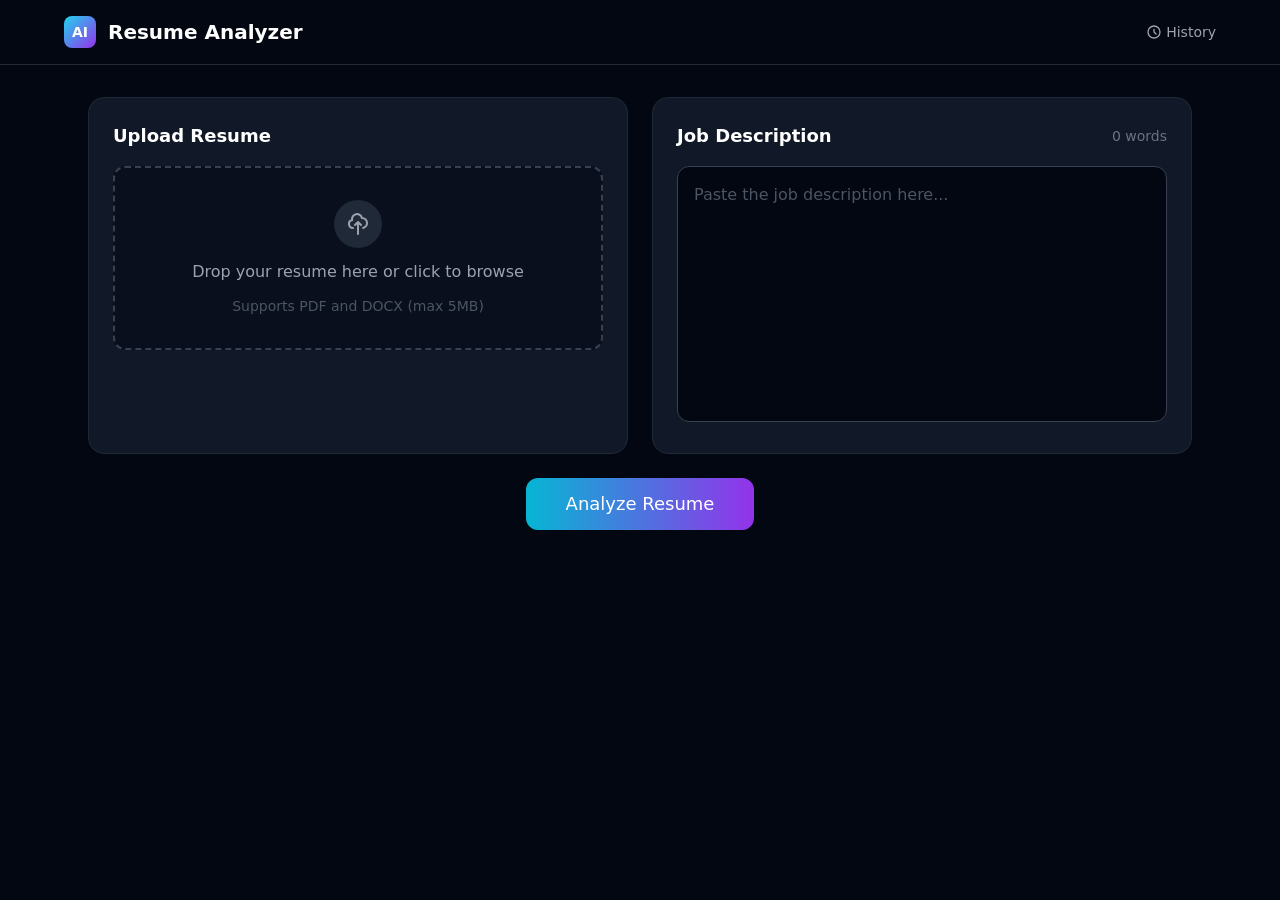
<file: index.html>
<!DOCTYPE html>
<html lang="en">
  <head>
    <meta charset="UTF-8" />
    <link rel="icon" type="image/svg+xml" href="/vite.svg" />
    <meta name="viewport" content="width=device-width, initial-scale=1.0" />
    <title>AI Resume Analyzer</title>
    <script type="module" crossorigin src="/assets/index-Db-ZfuJk.js"></script>
    <link rel="stylesheet" crossorigin href="/assets/index-BGLpv--l.css">
  </head>
  <body class="bg-gray-950 text-gray-100">
    <div id="root"></div>
  </body>
</html>
</file>
<file: assets/index-BGLpv--l.css>
*,:before,:after{--tw-border-spacing-x: 0;--tw-border-spacing-y: 0;--tw-translate-x: 0;--tw-translate-y: 0;--tw-rotate: 0;--tw-skew-x: 0;--tw-skew-y: 0;--tw-scale-x: 1;--tw-scale-y: 1;--tw-pan-x: ;--tw-pan-y: ;--tw-pinch-zoom: ;--tw-scroll-snap-strictness: proximity;--tw-gradient-from-position: ;--tw-gradient-via-position: ;--tw-gradient-to-position: ;--tw-ordinal: ;--tw-slashed-zero: ;--tw-numeric-figure: ;--tw-numeric-spacing: ;--tw-numeric-fraction: ;--tw-ring-inset: ;--tw-ring-offset-width: 0px;--tw-ring-offset-color: #fff;--tw-ring-color: rgb(59 130 246 / .5);--tw-ring-offset-shadow: 0 0 #0000;--tw-ring-shadow: 0 0 #0000;--tw-shadow: 0 0 #0000;--tw-shadow-colored: 0 0 #0000;--tw-blur: ;--tw-brightness: ;--tw-contrast: ;--tw-grayscale: ;--tw-hue-rotate: ;--tw-invert: ;--tw-saturate: ;--tw-sepia: ;--tw-drop-shadow: ;--tw-backdrop-blur: ;--tw-backdrop-brightness: ;--tw-backdrop-contrast: ;--tw-backdrop-grayscale: ;--tw-backdrop-hue-rotate: ;--tw-backdrop-invert: ;--tw-backdrop-opacity: ;--tw-backdrop-saturate: ;--tw-backdrop-sepia: ;--tw-contain-size: ;--tw-contain-layout: ;--tw-contain-paint: ;--tw-contain-style: }::backdrop{--tw-border-spacing-x: 0;--tw-border-spacing-y: 0;--tw-translate-x: 0;--tw-translate-y: 0;--tw-rotate: 0;--tw-skew-x: 0;--tw-skew-y: 0;--tw-scale-x: 1;--tw-scale-y: 1;--tw-pan-x: ;--tw-pan-y: ;--tw-pinch-zoom: ;--tw-scroll-snap-strictness: proximity;--tw-gradient-from-position: ;--tw-gradient-via-position: ;--tw-gradient-to-position: ;--tw-ordinal: ;--tw-slashed-zero: ;--tw-numeric-figure: ;--tw-numeric-spacing: ;--tw-numeric-fraction: ;--tw-ring-inset: ;--tw-ring-offset-width: 0px;--tw-ring-offset-color: #fff;--tw-ring-color: rgb(59 130 246 / .5);--tw-ring-offset-shadow: 0 0 #0000;--tw-ring-shadow: 0 0 #0000;--tw-shadow: 0 0 #0000;--tw-shadow-colored: 0 0 #0000;--tw-blur: ;--tw-brightness: ;--tw-contrast: ;--tw-grayscale: ;--tw-hue-rotate: ;--tw-invert: ;--tw-saturate: ;--tw-sepia: ;--tw-drop-shadow: ;--tw-backdrop-blur: ;--tw-backdrop-brightness: ;--tw-backdrop-contrast: ;--tw-backdrop-grayscale: ;--tw-backdrop-hue-rotate: ;--tw-backdrop-invert: ;--tw-backdrop-opacity: ;--tw-backdrop-saturate: ;--tw-backdrop-sepia: ;--tw-contain-size: ;--tw-contain-layout: ;--tw-contain-paint: ;--tw-contain-style: }*,:before,:after{box-sizing:border-box;border-width:0;border-style:solid;border-color:#e5e7eb}:before,:after{--tw-content: ""}html,:host{line-height:1.5;-webkit-text-size-adjust:100%;-moz-tab-size:4;-o-tab-size:4;tab-size:4;font-family:ui-sans-serif,system-ui,sans-serif,"Apple Color Emoji","Segoe UI Emoji",Segoe UI Symbol,"Noto Color Emoji";font-feature-settings:normal;font-variation-settings:normal;-webkit-tap-highlight-color:transparent}body{margin:0;line-height:inherit}hr{height:0;color:inherit;border-top-width:1px}abbr:where([title]){-webkit-text-decoration:underline dotted;text-decoration:underline dotted}h1,h2,h3,h4,h5,h6{font-size:inherit;font-weight:inherit}a{color:inherit;text-decoration:inherit}b,strong{font-weight:bolder}code,kbd,samp,pre{font-family:ui-monospace,SFMono-Regular,Menlo,Monaco,Consolas,Liberation Mono,Courier New,monospace;font-feature-settings:normal;font-variation-settings:normal;font-size:1em}small{font-size:80%}sub,sup{font-size:75%;line-height:0;position:relative;vertical-align:baseline}sub{bottom:-.25em}sup{top:-.5em}table{text-indent:0;border-color:inherit;border-collapse:collapse}button,input,optgroup,select,textarea{font-family:inherit;font-feature-settings:inherit;font-variation-settings:inherit;font-size:100%;font-weight:inherit;line-height:inherit;letter-spacing:inherit;color:inherit;margin:0;padding:0}button,select{text-transform:none}button,input:where([type=button]),input:where([type=reset]),input:where([type=submit]){-webkit-appearance:button;background-color:transparent;background-image:none}:-moz-focusring{outline:auto}:-moz-ui-invalid{box-shadow:none}progress{vertical-align:baseline}::-webkit-inner-spin-button,::-webkit-outer-spin-button{height:auto}[type=search]{-webkit-appearance:textfield;outline-offset:-2px}::-webkit-search-decoration{-webkit-appearance:none}::-webkit-file-upload-button{-webkit-appearance:button;font:inherit}summary{display:list-item}blockquote,dl,dd,h1,h2,h3,h4,h5,h6,hr,figure,p,pre{margin:0}fieldset{margin:0;padding:0}legend{padding:0}ol,ul,menu{list-style:none;margin:0;padding:0}dialog{padding:0}textarea{resize:vertical}input::-moz-placeholder,textarea::-moz-placeholder{opacity:1;color:#9ca3af}input::placeholder,textarea::placeholder{opacity:1;color:#9ca3af}button,[role=button]{cursor:pointer}:disabled{cursor:default}img,svg,video,canvas,audio,iframe,embed,object{display:block;vertical-align:middle}img,video{max-width:100%;height:auto}[hidden]:where(:not([hidden=until-found])){display:none}.\!container{width:100%!important}.container{width:100%}@media (min-width: 640px){.\!container{max-width:640px!important}.container{max-width:640px}}@media (min-width: 768px){.\!container{max-width:768px!important}.container{max-width:768px}}@media (min-width: 1024px){.\!container{max-width:1024px!important}.container{max-width:1024px}}@media (min-width: 1280px){.\!container{max-width:1280px!important}.container{max-width:1280px}}@media (min-width: 1536px){.\!container{max-width:1536px!important}.container{max-width:1536px}}.fixed{position:fixed}.absolute{position:absolute}.relative{position:relative}.inset-0{top:0;right:0;bottom:0;left:0}.-right-3{right:-.75rem}.-right-4{right:-1rem}.-top-2{top:-.5rem}.top-8{top:2rem}.z-10{z-index:10}.z-50{z-index:50}.mx-4{margin-left:1rem;margin-right:1rem}.mx-auto{margin-left:auto;margin-right:auto}.mb-0\.5{margin-bottom:.125rem}.mb-1{margin-bottom:.25rem}.mb-2{margin-bottom:.5rem}.mb-3{margin-bottom:.75rem}.mb-4{margin-bottom:1rem}.mb-6{margin-bottom:1.5rem}.ml-1{margin-left:.25rem}.mr-2{margin-right:.5rem}.mt-1{margin-top:.25rem}.mt-2{margin-top:.5rem}.mt-6{margin-top:1.5rem}.block{display:block}.flex{display:flex}.inline-flex{display:inline-flex}.grid{display:grid}.hidden{display:none}.h-1\.5{height:.375rem}.h-12{height:3rem}.h-2{height:.5rem}.h-4{height:1rem}.h-48{height:12rem}.h-5{height:1.25rem}.h-6{height:1.5rem}.h-64{height:16rem}.h-8{height:2rem}.h-full{height:100%}.max-h-\[60vh\]{max-height:60vh}.min-h-screen{min-height:100vh}.w-1\.5{width:.375rem}.w-12{width:3rem}.w-2{width:.5rem}.w-24{width:6rem}.w-4{width:1rem}.w-5{width:1.25rem}.w-6{width:1.5rem}.w-8{width:2rem}.w-full{width:100%}.min-w-0{min-width:0px}.max-w-6xl{max-width:72rem}.max-w-lg{max-width:32rem}.flex-shrink-0{flex-shrink:0}.-rotate-90{--tw-rotate: -90deg;transform:translate(var(--tw-translate-x),var(--tw-translate-y)) rotate(var(--tw-rotate)) skew(var(--tw-skew-x)) skewY(var(--tw-skew-y)) scaleX(var(--tw-scale-x)) scaleY(var(--tw-scale-y))}.transform{transform:translate(var(--tw-translate-x),var(--tw-translate-y)) rotate(var(--tw-rotate)) skew(var(--tw-skew-x)) skewY(var(--tw-skew-y)) scaleX(var(--tw-scale-x)) scaleY(var(--tw-scale-y))}@keyframes spin{to{transform:rotate(360deg)}}.animate-spin{animation:spin 1s linear infinite}.cursor-pointer{cursor:pointer}.resize-none{resize:none}.resize-y{resize:vertical}.grid-cols-1{grid-template-columns:repeat(1,minmax(0,1fr))}.flex-col{flex-direction:column}.flex-wrap{flex-wrap:wrap}.items-start{align-items:flex-start}.items-center{align-items:center}.justify-center{justify-content:center}.justify-between{justify-content:space-between}.gap-1{gap:.25rem}.gap-1\.5{gap:.375rem}.gap-2{gap:.5rem}.gap-3{gap:.75rem}.gap-4{gap:1rem}.gap-6{gap:1.5rem}.space-y-1>:not([hidden])~:not([hidden]){--tw-space-y-reverse: 0;margin-top:calc(.25rem * calc(1 - var(--tw-space-y-reverse)));margin-bottom:calc(.25rem * var(--tw-space-y-reverse))}.space-y-2>:not([hidden])~:not([hidden]){--tw-space-y-reverse: 0;margin-top:calc(.5rem * calc(1 - var(--tw-space-y-reverse)));margin-bottom:calc(.5rem * var(--tw-space-y-reverse))}.space-y-3>:not([hidden])~:not([hidden]){--tw-space-y-reverse: 0;margin-top:calc(.75rem * calc(1 - var(--tw-space-y-reverse)));margin-bottom:calc(.75rem * var(--tw-space-y-reverse))}.space-y-4>:not([hidden])~:not([hidden]){--tw-space-y-reverse: 0;margin-top:calc(1rem * calc(1 - var(--tw-space-y-reverse)));margin-bottom:calc(1rem * var(--tw-space-y-reverse))}.space-y-5>:not([hidden])~:not([hidden]){--tw-space-y-reverse: 0;margin-top:calc(1.25rem * calc(1 - var(--tw-space-y-reverse)));margin-bottom:calc(1.25rem * var(--tw-space-y-reverse))}.space-y-6>:not([hidden])~:not([hidden]){--tw-space-y-reverse: 0;margin-top:calc(1.5rem * calc(1 - var(--tw-space-y-reverse)));margin-bottom:calc(1.5rem * var(--tw-space-y-reverse))}.space-y-8>:not([hidden])~:not([hidden]){--tw-space-y-reverse: 0;margin-top:calc(2rem * calc(1 - var(--tw-space-y-reverse)));margin-bottom:calc(2rem * var(--tw-space-y-reverse))}.self-start{align-self:flex-start}.overflow-hidden{overflow:hidden}.overflow-y-auto{overflow-y:auto}.truncate{overflow:hidden;text-overflow:ellipsis;white-space:nowrap}.rounded{border-radius:.25rem}.rounded-2xl{border-radius:1rem}.rounded-full{border-radius:9999px}.rounded-lg{border-radius:.5rem}.rounded-xl{border-radius:.75rem}.border{border-width:1px}.border-2{border-width:2px}.border-b{border-bottom-width:1px}.border-dashed{border-style:dashed}.border-blue-800{--tw-border-opacity: 1;border-color:rgb(30 64 175 / var(--tw-border-opacity, 1))}.border-cyan-400{--tw-border-opacity: 1;border-color:rgb(34 211 238 / var(--tw-border-opacity, 1))}.border-cyan-800{--tw-border-opacity: 1;border-color:rgb(21 94 117 / var(--tw-border-opacity, 1))}.border-emerald-800{--tw-border-opacity: 1;border-color:rgb(6 95 70 / var(--tw-border-opacity, 1))}.border-gray-700{--tw-border-opacity: 1;border-color:rgb(55 65 81 / var(--tw-border-opacity, 1))}.border-gray-800{--tw-border-opacity: 1;border-color:rgb(31 41 55 / var(--tw-border-opacity, 1))}.border-green-800{--tw-border-opacity: 1;border-color:rgb(22 101 52 / var(--tw-border-opacity, 1))}.border-orange-800{--tw-border-opacity: 1;border-color:rgb(154 52 18 / var(--tw-border-opacity, 1))}.border-pink-800{--tw-border-opacity: 1;border-color:rgb(157 23 77 / var(--tw-border-opacity, 1))}.border-purple-800{--tw-border-opacity: 1;border-color:rgb(107 33 168 / var(--tw-border-opacity, 1))}.border-red-800{--tw-border-opacity: 1;border-color:rgb(153 27 27 / var(--tw-border-opacity, 1))}.border-red-900{--tw-border-opacity: 1;border-color:rgb(127 29 29 / var(--tw-border-opacity, 1))}.border-yellow-800{--tw-border-opacity: 1;border-color:rgb(133 77 14 / var(--tw-border-opacity, 1))}.bg-black\/60{background-color:#0009}.bg-blue-950\/50{background-color:#17255480}.bg-cyan-500{--tw-bg-opacity: 1;background-color:rgb(6 182 212 / var(--tw-bg-opacity, 1))}.bg-cyan-950\/30{background-color:#0833444d}.bg-cyan-950\/50{background-color:#08334480}.bg-emerald-950\/50{background-color:#022c2280}.bg-gray-700{--tw-bg-opacity: 1;background-color:rgb(55 65 81 / var(--tw-bg-opacity, 1))}.bg-gray-800{--tw-bg-opacity: 1;background-color:rgb(31 41 55 / var(--tw-bg-opacity, 1))}.bg-gray-800\/50{background-color:#1f293780}.bg-gray-900{--tw-bg-opacity: 1;background-color:rgb(17 24 39 / var(--tw-bg-opacity, 1))}.bg-gray-950{--tw-bg-opacity: 1;background-color:rgb(3 7 18 / var(--tw-bg-opacity, 1))}.bg-gray-950\/50{background-color:#03071280}.bg-green-400{--tw-bg-opacity: 1;background-color:rgb(74 222 128 / var(--tw-bg-opacity, 1))}.bg-green-950\/50{background-color:#052e1680}.bg-orange-950\/50{background-color:#43140780}.bg-pink-950\/50{background-color:#50072480}.bg-purple-950\/50{background-color:#3b076480}.bg-red-400{--tw-bg-opacity: 1;background-color:rgb(248 113 113 / var(--tw-bg-opacity, 1))}.bg-red-950\/50{background-color:#450a0a80}.bg-yellow-950\/50{background-color:#42200680}.bg-gradient-to-br{background-image:linear-gradient(to bottom right,var(--tw-gradient-stops))}.bg-gradient-to-r{background-image:linear-gradient(to right,var(--tw-gradient-stops))}.from-cyan-400{--tw-gradient-from: #22d3ee var(--tw-gradient-from-position);--tw-gradient-to: rgb(34 211 238 / 0) var(--tw-gradient-to-position);--tw-gradient-stops: var(--tw-gradient-from), var(--tw-gradient-to)}.from-cyan-500{--tw-gradient-from: #06b6d4 var(--tw-gradient-from-position);--tw-gradient-to: rgb(6 182 212 / 0) var(--tw-gradient-to-position);--tw-gradient-stops: var(--tw-gradient-from), var(--tw-gradient-to)}.to-purple-500{--tw-gradient-to: #a855f7 var(--tw-gradient-to-position)}.to-purple-600{--tw-gradient-to: #9333ea var(--tw-gradient-to-position)}.p-2{padding:.5rem}.p-3{padding:.75rem}.p-4{padding:1rem}.p-5{padding:1.25rem}.p-6{padding:1.5rem}.p-8{padding:2rem}.px-1\.5{padding-left:.375rem;padding-right:.375rem}.px-10{padding-left:2.5rem;padding-right:2.5rem}.px-2{padding-left:.5rem;padding-right:.5rem}.px-2\.5{padding-left:.625rem;padding-right:.625rem}.px-3{padding-left:.75rem;padding-right:.75rem}.px-4{padding-left:1rem;padding-right:1rem}.px-6{padding-left:1.5rem;padding-right:1.5rem}.py-0\.5{padding-top:.125rem;padding-bottom:.125rem}.py-1{padding-top:.25rem;padding-bottom:.25rem}.py-1\.5{padding-top:.375rem;padding-bottom:.375rem}.py-2{padding-top:.5rem;padding-bottom:.5rem}.py-3{padding-top:.75rem;padding-bottom:.75rem}.py-4{padding-top:1rem;padding-bottom:1rem}.py-8{padding-top:2rem;padding-bottom:2rem}.pt-20{padding-top:5rem}.text-left{text-align:left}.text-center{text-align:center}.text-right{text-align:right}.text-4xl{font-size:2.25rem;line-height:2.5rem}.text-\[10px\]{font-size:10px}.text-lg{font-size:1.125rem;line-height:1.75rem}.text-sm{font-size:.875rem;line-height:1.25rem}.text-xl{font-size:1.25rem;line-height:1.75rem}.text-xs{font-size:.75rem;line-height:1rem}.font-bold{font-weight:700}.font-medium{font-weight:500}.font-semibold{font-weight:600}.leading-relaxed{line-height:1.625}.text-blue-400{--tw-text-opacity: 1;color:rgb(96 165 250 / var(--tw-text-opacity, 1))}.text-cyan-400{--tw-text-opacity: 1;color:rgb(34 211 238 / var(--tw-text-opacity, 1))}.text-emerald-400{--tw-text-opacity: 1;color:rgb(52 211 153 / var(--tw-text-opacity, 1))}.text-gray-100{--tw-text-opacity: 1;color:rgb(243 244 246 / var(--tw-text-opacity, 1))}.text-gray-200{--tw-text-opacity: 1;color:rgb(229 231 235 / var(--tw-text-opacity, 1))}.text-gray-300{--tw-text-opacity: 1;color:rgb(209 213 219 / var(--tw-text-opacity, 1))}.text-gray-400{--tw-text-opacity: 1;color:rgb(156 163 175 / var(--tw-text-opacity, 1))}.text-gray-500{--tw-text-opacity: 1;color:rgb(107 114 128 / var(--tw-text-opacity, 1))}.text-gray-600{--tw-text-opacity: 1;color:rgb(75 85 99 / var(--tw-text-opacity, 1))}.text-gray-700{--tw-text-opacity: 1;color:rgb(55 65 81 / var(--tw-text-opacity, 1))}.text-green-400{--tw-text-opacity: 1;color:rgb(74 222 128 / var(--tw-text-opacity, 1))}.text-orange-400{--tw-text-opacity: 1;color:rgb(251 146 60 / var(--tw-text-opacity, 1))}.text-pink-400{--tw-text-opacity: 1;color:rgb(244 114 182 / var(--tw-text-opacity, 1))}.text-purple-400{--tw-text-opacity: 1;color:rgb(192 132 252 / var(--tw-text-opacity, 1))}.text-red-400{--tw-text-opacity: 1;color:rgb(248 113 113 / var(--tw-text-opacity, 1))}.text-white{--tw-text-opacity: 1;color:rgb(255 255 255 / var(--tw-text-opacity, 1))}.text-yellow-400{--tw-text-opacity: 1;color:rgb(250 204 21 / var(--tw-text-opacity, 1))}.underline{text-decoration-line:underline}.placeholder-gray-600::-moz-placeholder{--tw-placeholder-opacity: 1;color:rgb(75 85 99 / var(--tw-placeholder-opacity, 1))}.placeholder-gray-600::placeholder{--tw-placeholder-opacity: 1;color:rgb(75 85 99 / var(--tw-placeholder-opacity, 1))}.opacity-25{opacity:.25}.opacity-75{opacity:.75}.transition-all{transition-property:all;transition-timing-function:cubic-bezier(.4,0,.2,1);transition-duration:.15s}.transition-colors{transition-property:color,background-color,border-color,text-decoration-color,fill,stroke;transition-timing-function:cubic-bezier(.4,0,.2,1);transition-duration:.15s}.duration-1000{transition-duration:1s}.duration-200{transition-duration:.2s}.duration-300{transition-duration:.3s}.ease-out{transition-timing-function:cubic-bezier(0,0,.2,1)}body{font-family:Inter,system-ui,-apple-system,sans-serif}::-webkit-scrollbar{width:6px}::-webkit-scrollbar-track{background:#1a1a2e}::-webkit-scrollbar-thumb{background:#3b3b5c;border-radius:3px}.hover\:border-gray-500:hover{--tw-border-opacity: 1;border-color:rgb(107 114 128 / var(--tw-border-opacity, 1))}.hover\:bg-gray-800:hover{--tw-bg-opacity: 1;background-color:rgb(31 41 55 / var(--tw-bg-opacity, 1))}.hover\:text-white:hover{--tw-text-opacity: 1;color:rgb(255 255 255 / var(--tw-text-opacity, 1))}.hover\:opacity-90:hover{opacity:.9}.focus\:border-cyan-500:focus{--tw-border-opacity: 1;border-color:rgb(6 182 212 / var(--tw-border-opacity, 1))}.focus\:outline-none:focus{outline:2px solid transparent;outline-offset:2px}.disabled\:opacity-50:disabled{opacity:.5}@media (min-width: 768px){.md\:block{display:block}.md\:grid-cols-3{grid-template-columns:repeat(3,minmax(0,1fr))}}@media (min-width: 1024px){.lg\:col-span-1{grid-column:span 1 / span 1}.lg\:col-span-2{grid-column:span 2 / span 2}.lg\:grid-cols-2{grid-template-columns:repeat(2,minmax(0,1fr))}.lg\:grid-cols-3{grid-template-columns:repeat(3,minmax(0,1fr))}}
</file>
